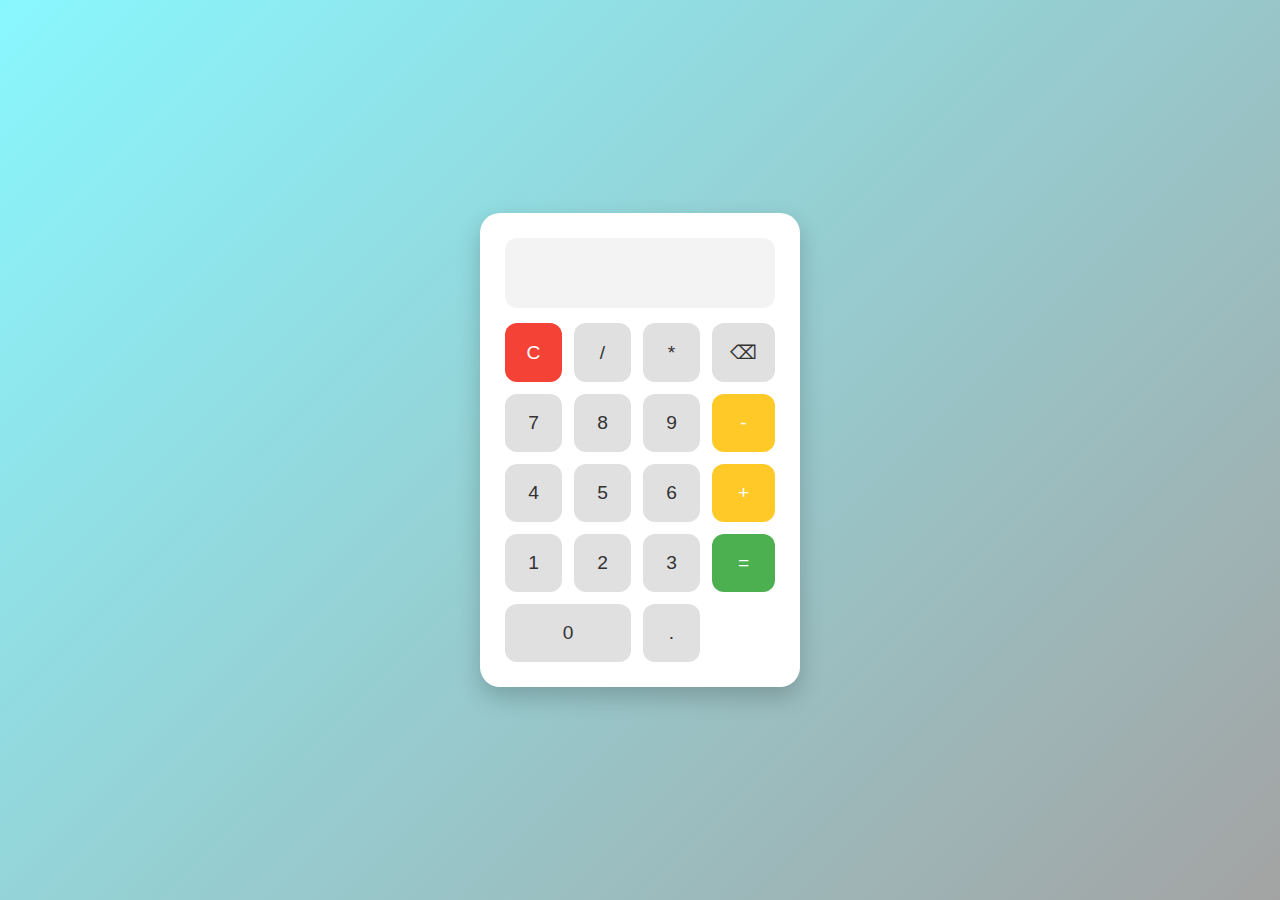
<file: kalkulator/index.html>
<!DOCTYPE html>
<html lang="en">
<head>
  <meta charset="UTF-8" />
  <meta name="viewport" content="width=device-width, initial-scale=1.0"/>
  <title>Kalkulator</title>
  <link href="https://fonts.googleapis.com/css2?family=Poppins:wght@400;600&display=swap" rel="stylesheet">
  <style>
    * {
      box-sizing: border-box;
    }

    body {
      font-family: 'Poppins', sans-serif;
      background: linear-gradient(135deg, #89f7fe 0%, #a3a3a3 100%);
      margin: 0;
      display: flex;
      justify-content: center;
      align-items: center;
      height: 100vh;
    }

    .calculator {
      background: #ffffff;
      padding: 25px;
      border-radius: 20px;
      box-shadow: 0 10px 25px rgba(0, 0, 0, 0.2);
      max-width: 320px;
      width: 100%;
      transition: 0.3s;
    }

    .display {
      width: 100%;
      height: 70px;
      background: #f3f3f3;
      border: none;
      border-radius: 12px;
      margin-bottom: 15px;
      padding: 15px;
      font-size: 2rem;
      text-align: right;
      color: #333;
      outline: none;
    }

    .buttons {
      display: grid;
      grid-template-columns: repeat(4, 1fr);
      gap: 12px;
    }

    button {
      padding: 18px;
      font-size: 1.2rem;
      border: none;
      border-radius: 12px;
      background-color: #e0e0e0;
      color: #333;
      cursor: pointer;
      transition: all 0.2s ease;
    }

    button:hover {
      transform: scale(1.05);
      background-color: #d0d0d0;
    }

    button:active {
      transform: scale(0.95);
    }

    .operator {
      background-color: #ffca28;
      color: #fff;
    }

    .operator:hover {
      background-color: #ffb300;
    }

    .equal {
      background-color: #4caf50;
      color: #fff;
      grid-column: span 1;
    }

    .equal:hover {
      background-color: #43a047;
    }

    .clear {
      background-color: #f44336;
      color: #fff;
    }

    .clear:hover {
      background-color: #e53935;
    }

    @media (max-width: 400px) {
      .calculator {
        padding: 15px;
      }

      button {
        padding: 14px;
        font-size: 1rem;
      }

      .display {
        font-size: 1.5rem;
        padding: 10px;
      }
    }
  </style>
</head>
<body>
  <div class="calculator">
    <input type="text" id="display" class="display" disabled />
    <div class="buttons">
      <button onclick="clearDisplay()" class="clear">C</button>
      <button onclick="appendValue('/')">/</button>
      <button onclick="appendValue('*')">*</button>
      <button onclick="deleteLast()">⌫</button>

      <button onclick="appendValue('7')">7</button>
      <button onclick="appendValue('8')">8</button>
      <button onclick="appendValue('9')">9</button>
      <button onclick="appendValue('-')" class="operator">-</button>

      <button onclick="appendValue('4')">4</button>
      <button onclick="appendValue('5')">5</button>
      <button onclick="appendValue('6')">6</button>
      <button onclick="appendValue('+')" class="operator">+</button>

      <button onclick="appendValue('1')">1</button>
      <button onclick="appendValue('2')">2</button>
      <button onclick="appendValue('3')">3</button>
      <button onclick="calculate()" class="equal">=</button>

      <button onclick="appendValue('0')" style="grid-column: span 2;">0</button>
      <button onclick="appendValue('.')">.</button>
    </div>
  </div>

  <script>
    const display = document.getElementById("display");

    function appendValue(value) {
      display.value += value;
    }

    function clearDisplay() {
      display.value = "";
    }

    function deleteLast() {
      display.value = display.value.slice(0, -1);
    }

    function calculate() {
      try {
        display.value = eval(display.value);
      } catch {
        display.value = "Error";
      }
    }
  </script>
</body>
</html>
</file>
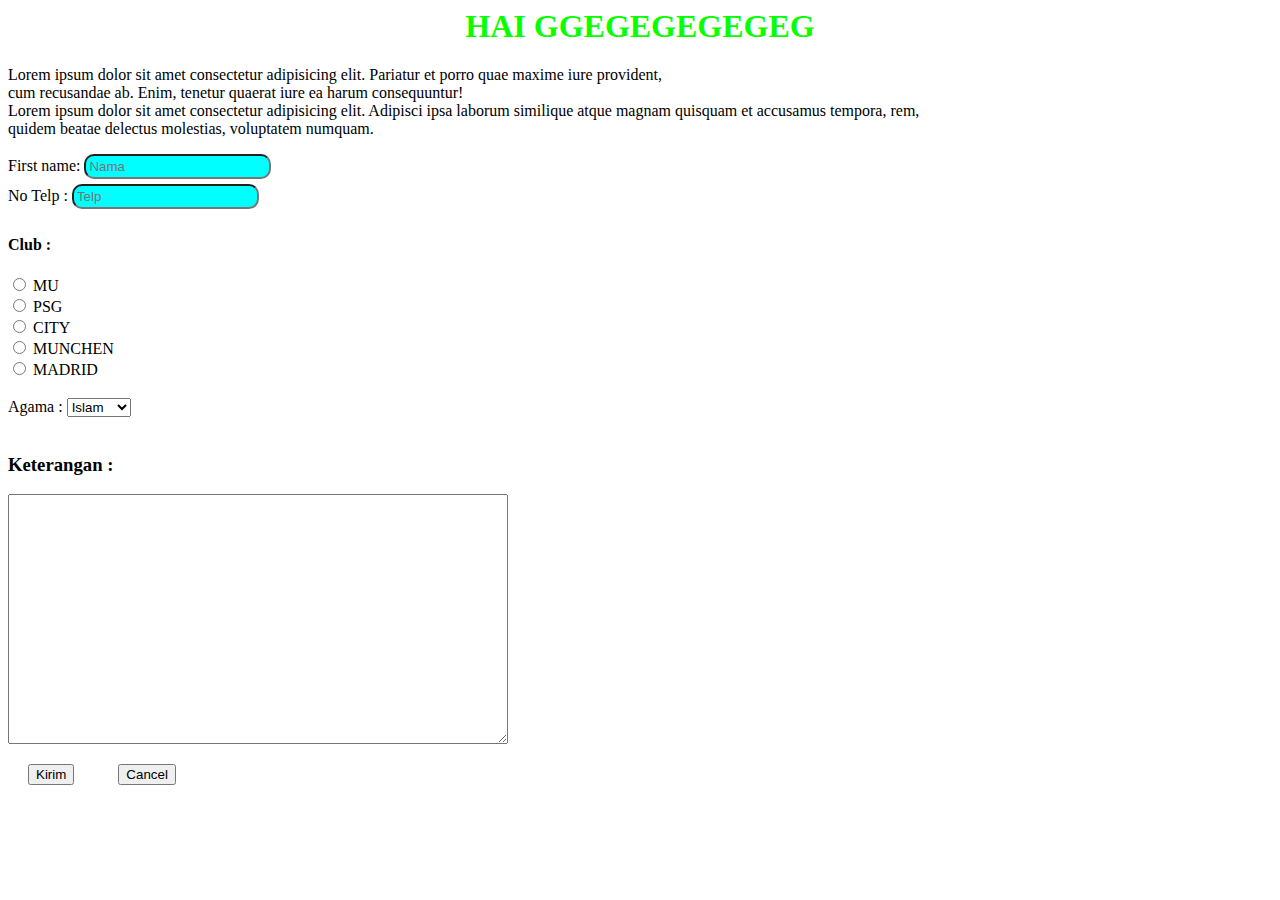
<file: LAtihan 2/lat2.html>
<html lang="en">
<head>
    <meta charset="UTF-8">
    <meta name="viewport" content="width=device-width, initial-scale=1.0">
    <title>EGGEGEGE</title>
</head>
<body>
    <style>
        input{
            background-color: aqua;
            padding: 3px;
            margin-bottom: 5px;
            border-radius: 10px;
            width: auto;;
        }
        button{
            margin: 20px;
        }    
        
    </style>

    <h1 style="color:rgb(9, 255, 0);" align="center">   
        HAI GGEGEGEGEGEG
    </h1>

    <p>
        Lorem ipsum dolor sit amet consectetur adipisicing elit. Pariatur et porro quae maxime iure provident,
        <br>cum recusandae ab. Enim, tenetur quaerat iure ea harum consequuntur!<br>
        Lorem ipsum dolor sit amet consectetur adipisicing elit. Adipisci ipsa laborum similique atque magnam quisquam et accusamus tempora, rem, 
        <br>quidem beatae delectus molestias, voluptatem numquam.
    </p>
    
    <form>
        <label for="fname">First name:</label>
        <input type="text" id="fname" name="fname" placeholder="Nama">
        <br>
        <label for="lname">No Telp :</label>
        <input type="text" id="lname" name="lname" placeholder="Telp">
      </form>

      <h4>
        Club :
      </h4>

      <input type="radio" name="Club" value="MU">
      <label for="MU">MU</label>
      <br>
      <input type="radio" name="Club" value="MU">
      <label for="MU">PSG</label>
      <br>
      <input type="radio" name="Club" value="MU">
      <label for="MU">CITY</label>
      <br>
      <input type="radio" name="Club" value="MU">
      <label for="MU">MUNCHEN</label>
      <br>
      <input type="radio" name="Club" value="MU">
      <label for="MU">MADRID</label>
      <br />
      <br />
      <label for="Agama">Agama :</label>
      <select id="Agama" name="Agama">
        <option value="Islam">Islam</option>
        <option value="Kristen">Kristen</option>
        <option value="Budha">Budha</option>
        <option value="Cina">Cina</option>
      </select>
    <br>
    <br>
    <h3>
        Keterangan : 
    </h3>
    <textarea style="width: 500px; height: 250px;" 
    name="Keterangan" id="Keterangan">  
    </textarea>
    <br>
      <button>Kirim</button>
      <button>Cancel</button>
</body>
</html>
</file>
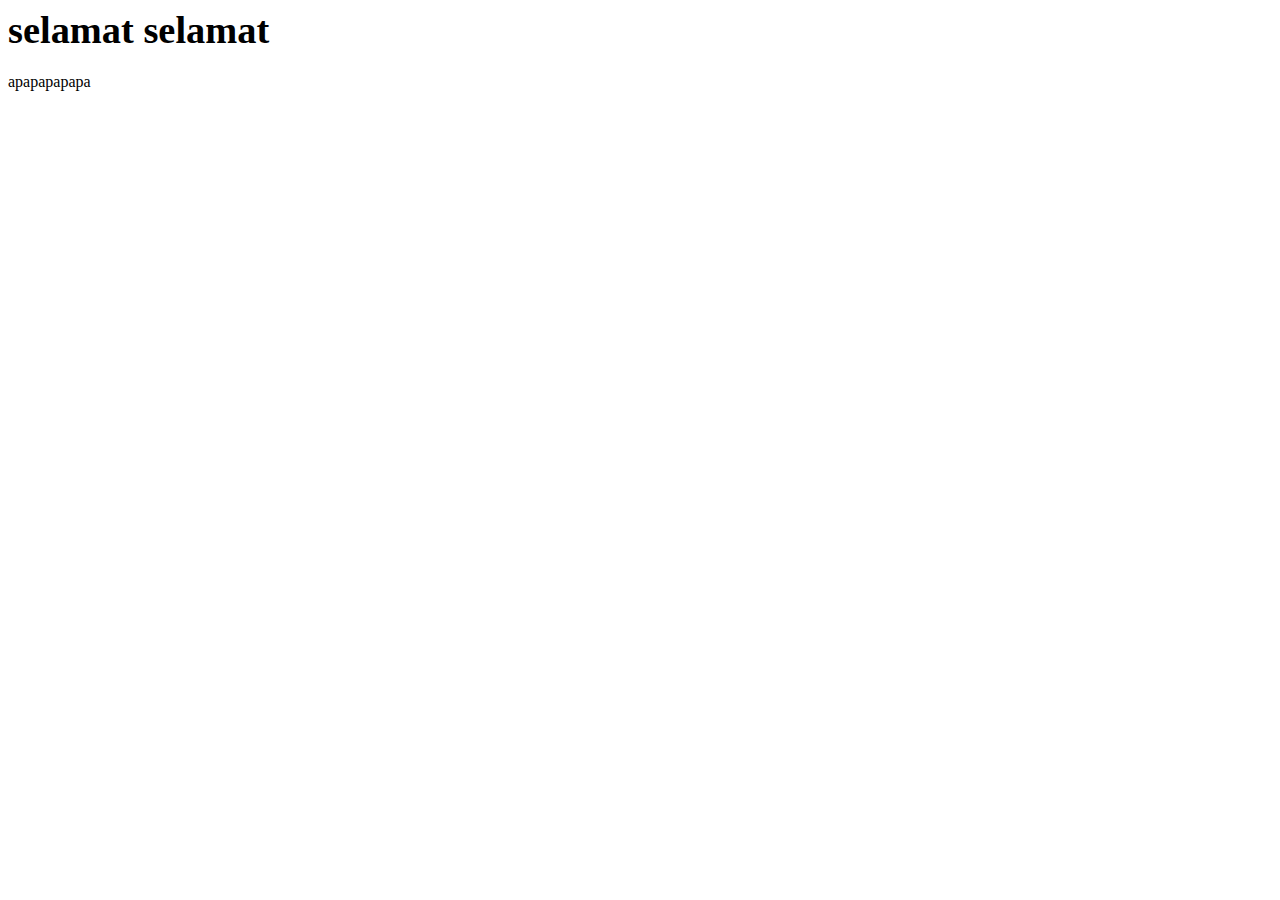
<file: Latihan1/latihan1.html>
<html>
    <head>
        <b>
            <h1>
               <big>
                selamat selamat
               </big> 
            </h1>
        </b>
    </head>
    <p>
        apapapapapa
    </p>
</html>
</file>
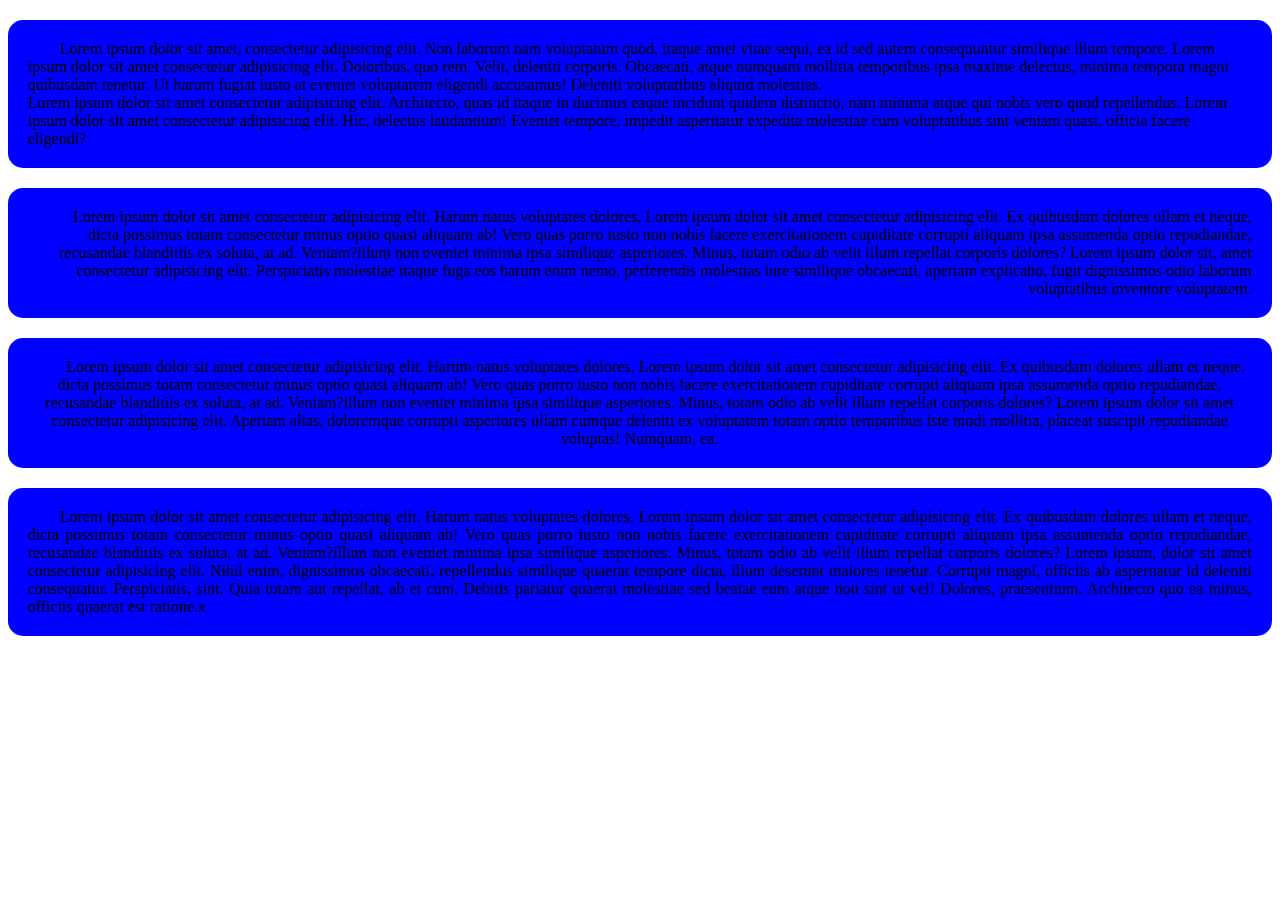
<file: latihan3/latihan3.html>
<html lang="en">
<head>
    <meta charset="UTF-8">
    <meta name="viewport" content="width=device-width, initial-scale=1.0">
    <title>Document</title>
    <link rel="stylesheet" href="style.css"/>
</head>
<body>
    <p class="justify">
        Lorem ipsum dolor sit amet, consectetur adipisicing elit. Non laborum nam voluptatum quod, itaque amet vitae sequi,
         ea id sed autem consequuntur similique illum tempore.
         Lorem ipsum dolor sit amet consectetur adipisicing elit. Doloribus, quo rem. Velit, deleniti corporis. Obcaecati, atque numquam mollitia temporibus ipsa maxime delectus, minima tempora magni quibusdam tenetur. Ut harum fugiat iusto at eveniet voluptatem eligendi accusamus! Deleniti voluptatibus aliquid molestias.
         <br>
         Lorem ipsum dolor sit amet consectetur adipisicing elit. Architecto, quas id 
         itaque in ducimus eaque incidunt quidem distinctio, nam minima atque qui nobis vero quod repellendus.
         Lorem ipsum dolor sit amet consectetur adipisicing elit. Hic, delectus laudantium! Eveniet tempore, impedit aspernatur expedita molestiae cum voluptatibus sint veniam quasi, officia facere eligendi?
    </p>

    <p class="ore">
        Lorem ipsum dolor sit amet consectetur adipisicing elit. Harum natus voluptates dolores, 
        Lorem ipsum dolor sit amet consectetur adipisicing elit. Ex quibusdam dolores ullam et neque, dicta possimus 
        totam consectetur minus optio quasi aliquam ab! Vero quas porro iusto non nobis facere exercitationem cupiditate 
        corrupti aliquam ipsa assumenda optio repudiandae, recusandae blanditiis ex soluta, at ad. Veniam?illum non eveniet 
        minima ipsa similique asperiores. Minus, totam odio ab velit illum repellat corporis dolores?
        Lorem ipsum dolor sit, amet consectetur adipisicing elit. Perspiciatis molestiae itaque fuga eos harum enim nemo, perferendis molestias iure similique obcaecati, aperiam explicabo, fugit dignissimos odio laborum voluptatibus inventore voluptatem.
    </p>

    <p class="ara">
        Lorem ipsum dolor sit amet consectetur adipisicing elit. Harum natus voluptates dolores, 
        Lorem ipsum dolor sit amet consectetur adipisicing elit. Ex quibusdam dolores ullam et neque, dicta possimus 
        totam consectetur minus optio quasi aliquam ab! Vero quas porro iusto non nobis facere exercitationem cupiditate 
        corrupti aliquam ipsa assumenda optio repudiandae, recusandae blanditiis ex soluta, at ad. Veniam?illum non eveniet 
        minima ipsa similique asperiores. Minus, totam odio ab velit illum repellat corporis dolores?
        Lorem ipsum dolor sit amet consectetur adipisicing elit. Aperiam alias, doloremque corrupti asperiores ullam cumque deleniti ex voluptatem totam optio temporibus iste modi mollitia, placeat suscipit repudiandae voluptas! Numquam, ea.
    </p>

    <p class="uru">
        Lorem ipsum dolor sit amet consectetur adipisicing elit. Harum natus voluptates dolores, 
        Lorem ipsum dolor sit amet consectetur adipisicing elit. Ex quibusdam dolores ullam et neque, dicta possimus 
        totam consectetur minus optio quasi aliquam ab! Vero quas porro iusto non nobis facere exercitationem cupiditate 
        corrupti aliquam ipsa assumenda optio repudiandae, recusandae blanditiis ex soluta, at ad. Veniam?illum non eveniet 
        minima ipsa similique asperiores. Minus, totam odio ab velit illum repellat corporis dolores?
        Lorem ipsum, dolor sit amet consectetur adipisicing elit. Nihil enim, dignissimos obcaecati, repellendus similique quaerat tempore dicta, illum deserunt maiores tenetur. Corrupti magni, officiis ab aspernatur id deleniti consequatur. Perspiciatis, sint. Quia totam aut repellat, ab et cum. Debitis pariatur quaerat molestiae sed beatae eum atque non sint ut vel! Dolores, praesentium. Architecto quo ea minus, officiis quaerat est ratione.x
    </p>

</body>
</html>
</file>
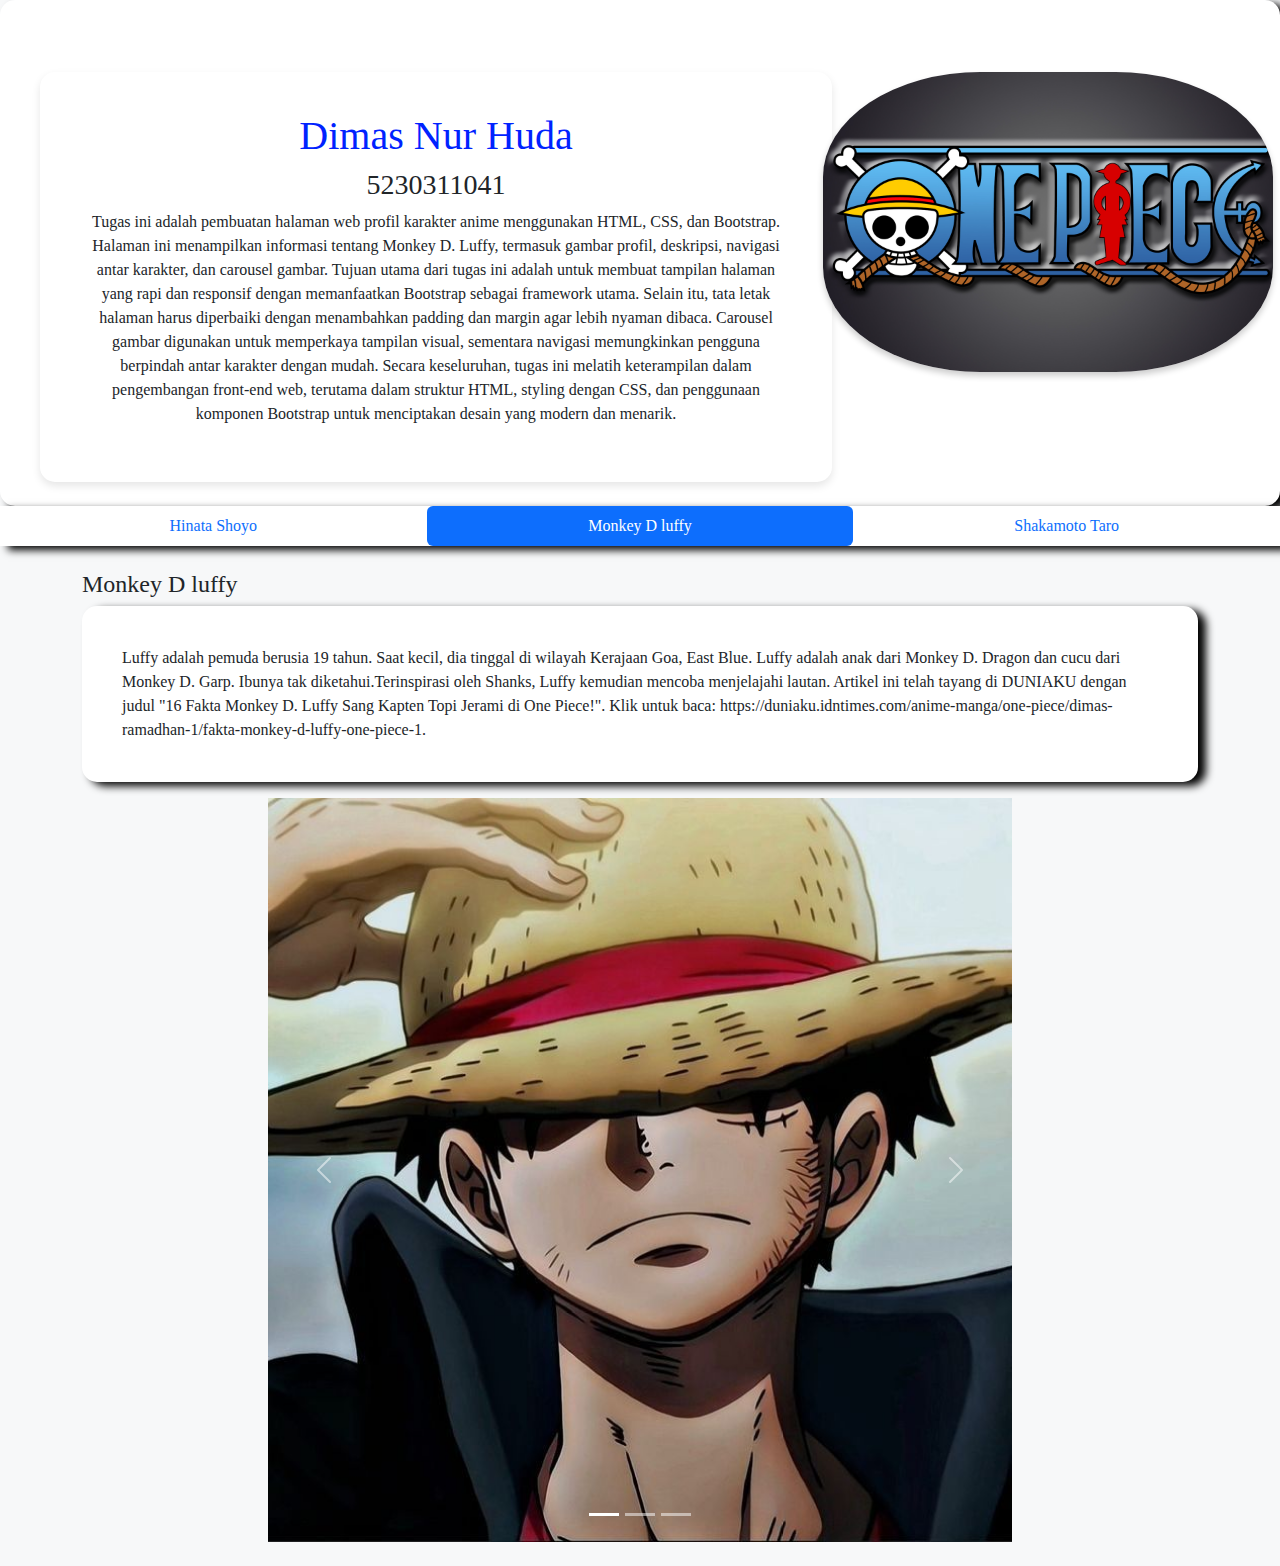
<file: TugasHalaman69/Monkey.html>
<!doctype html>
<html lang="en">
  <head>
    <meta charset="utf-8">
    <meta name="viewport" content="width=device-width, initial-scale=1">
    <title>Bootstrap demo</title>
    <link href="https://cdn.jsdelivr.net/npm/bootstrap@5.3.3/dist/css/bootstrap.min.css" rel="stylesheet" integrity="sha384-QWTKZyjpPEjISv5WaRU9OFeRpok6YctnYmDr5pNlyT2bRjXh0JMhjY6hW+ALEwIH" crossorigin="anonymous">
    <link rel="stylesheet" href="style.css">

    <!-- awal google font -->
    <link rel="preconnect" href="https://fonts.googleapis.com">
    <link rel="preconnect" href="https://fonts.gstatic.com" crossorigin>
    <link href="https://fonts.googleapis.com/css2?family=Dangrek&display=swap" rel="stylesheet">
    <!-- akhir google font -->

</head>
  <body>
    <div class="container-deskripsi py-4">
        <div class="row">
            <div class="col-md-8 pt-5">
                <div class="text-center">
                    <div class="profile-container">
                        <h1 class="nama">Dimas Nur Huda</h1>
                        <h3>5230311041</h3>
                        <p>Tugas ini adalah pembuatan halaman web profil karakter anime menggunakan HTML, CSS, dan Bootstrap. 
                          Halaman ini menampilkan informasi tentang Monkey D. Luffy, termasuk gambar profil, deskripsi, navigasi
                          antar karakter, dan carousel gambar. Tujuan utama dari tugas ini adalah untuk membuat tampilan halaman 
                          yang rapi dan responsif dengan memanfaatkan Bootstrap sebagai framework utama. Selain itu, tata letak halaman 
                          harus diperbaiki dengan menambahkan padding dan margin agar lebih nyaman dibaca. Carousel gambar digunakan 
                          untuk memperkaya tampilan visual, sementara navigasi memungkinkan pengguna berpindah antar karakter dengan mudah. 
                          Secara keseluruhan, tugas ini melatih keterampilan dalam pengembangan front-end web, terutama dalam struktur HTML, 
                          styling dengan CSS, dan penggunaan komponen Bootstrap untuk menciptakan desain yang modern dan menarik.</p>
                    </div>
            </div>
            </div>
            <div class="col-md-4 pt-5">
                <div class="d-flex justify-content-center">
                <img class="gambar-dimas" src="one-piece-logo-design-0.jpg" alt="dimasfoto">
            </div>      
            </div>
        </div>
      </div>
      <ul class="nav nav-pills nav-justified">
        <li class="nav-item">
          <a class="nav-link" href="Tugas.html">Hinata Shoyo</a>
        </li>
        <li class="nav-item">
          <a class="nav-link active" aria-current="page" href="#">Monkey D luffy</a>
        </li>
        <li class="nav-item">
          <a class="nav-link" href="Sakamoto.html">Shakamoto Taro</a>
        </li>
      </ul>
      <div class="container py-4">
        <h4>Monkey D luffy</h4>
        <p class="container-deskripsi">Luffy adalah pemuda berusia 19 tahun. Saat kecil, dia tinggal di wilayah Kerajaan Goa, East Blue.
          Luffy adalah anak dari Monkey D. Dragon dan cucu dari Monkey D. Garp. Ibunya tak diketahui.Terinspirasi oleh Shanks, Luffy kemudian mencoba menjelajahi lautan.
          Artikel ini telah tayang di DUNIAKU dengan judul "16 Fakta Monkey D. Luffy Sang Kapten Topi Jerami di One Piece!".
          Klik untuk baca: https://duniaku.idntimes.com/anime-manga/one-piece/dimas-ramadhan-1/fakta-monkey-d-luffy-one-piece-1.</p>
        <div class="col-md-8 offset-md-2">
          <div id="carouselExampleIndicators" class="carousel slide">
            <div class="carousel-indicators">
              <button type="button" data-bs-target="#carouselExampleIndicators" data-bs-slide-to="0" class="active" aria-current="true" aria-label="Slide 1"></button>
              <button type="button" data-bs-target="#carouselExampleIndicators" data-bs-slide-to="1" aria-label="Slide 2"></button>
              <button type="button" data-bs-target="#carouselExampleIndicators" data-bs-slide-to="2" aria-label="Slide 3"></button>
            </div>
            <div class="carousel-inner">
              <div class="carousel-item active">
                <img src="da1887e764bf0ee1c2cf871454cd8372.jpg" class="d-block w-100" alt="...">
              </div>
              <div class="carousel-item">
                <img src="OIP (1).jpeg" class="d-block w-100" alt="...">
              </div>
              <div class="carousel-item">
                <img src="R.png" class="d-block w-100" alt="...">
              </div>
            </div>
            <button class="carousel-control-prev" type="button" data-bs-target="#carouselExampleIndicators" data-bs-slide="prev">
              <span class="carousel-control-prev-icon" aria-hidden="true"></span>
              <span class="visually-hidden">Previous</span>
            </button>
            <button class="carousel-control-next" type="button" data-bs-target="#carouselExampleIndicators" data-bs-slide="next">
              <span class="carousel-control-next-icon" aria-hidden="true"></span>
              <span class="visually-hidden">Next</span>
            </button>
          </div>
        </div>
      </div>

    <script 
    src="https://cdn.jsdelivr.net/npm/bootstrap@5.3.3/dist/js/bootstrap.bundle.min.js" 
    integrity="sha384-YvpcrYf0tY3lHB60NNkmXc5s9fDVZLESaAA55NDzOxhy9GkcIdslK1eN7N6jIeHz" crossorigin="anonymous"></script>
  </body>
</html>
</file>
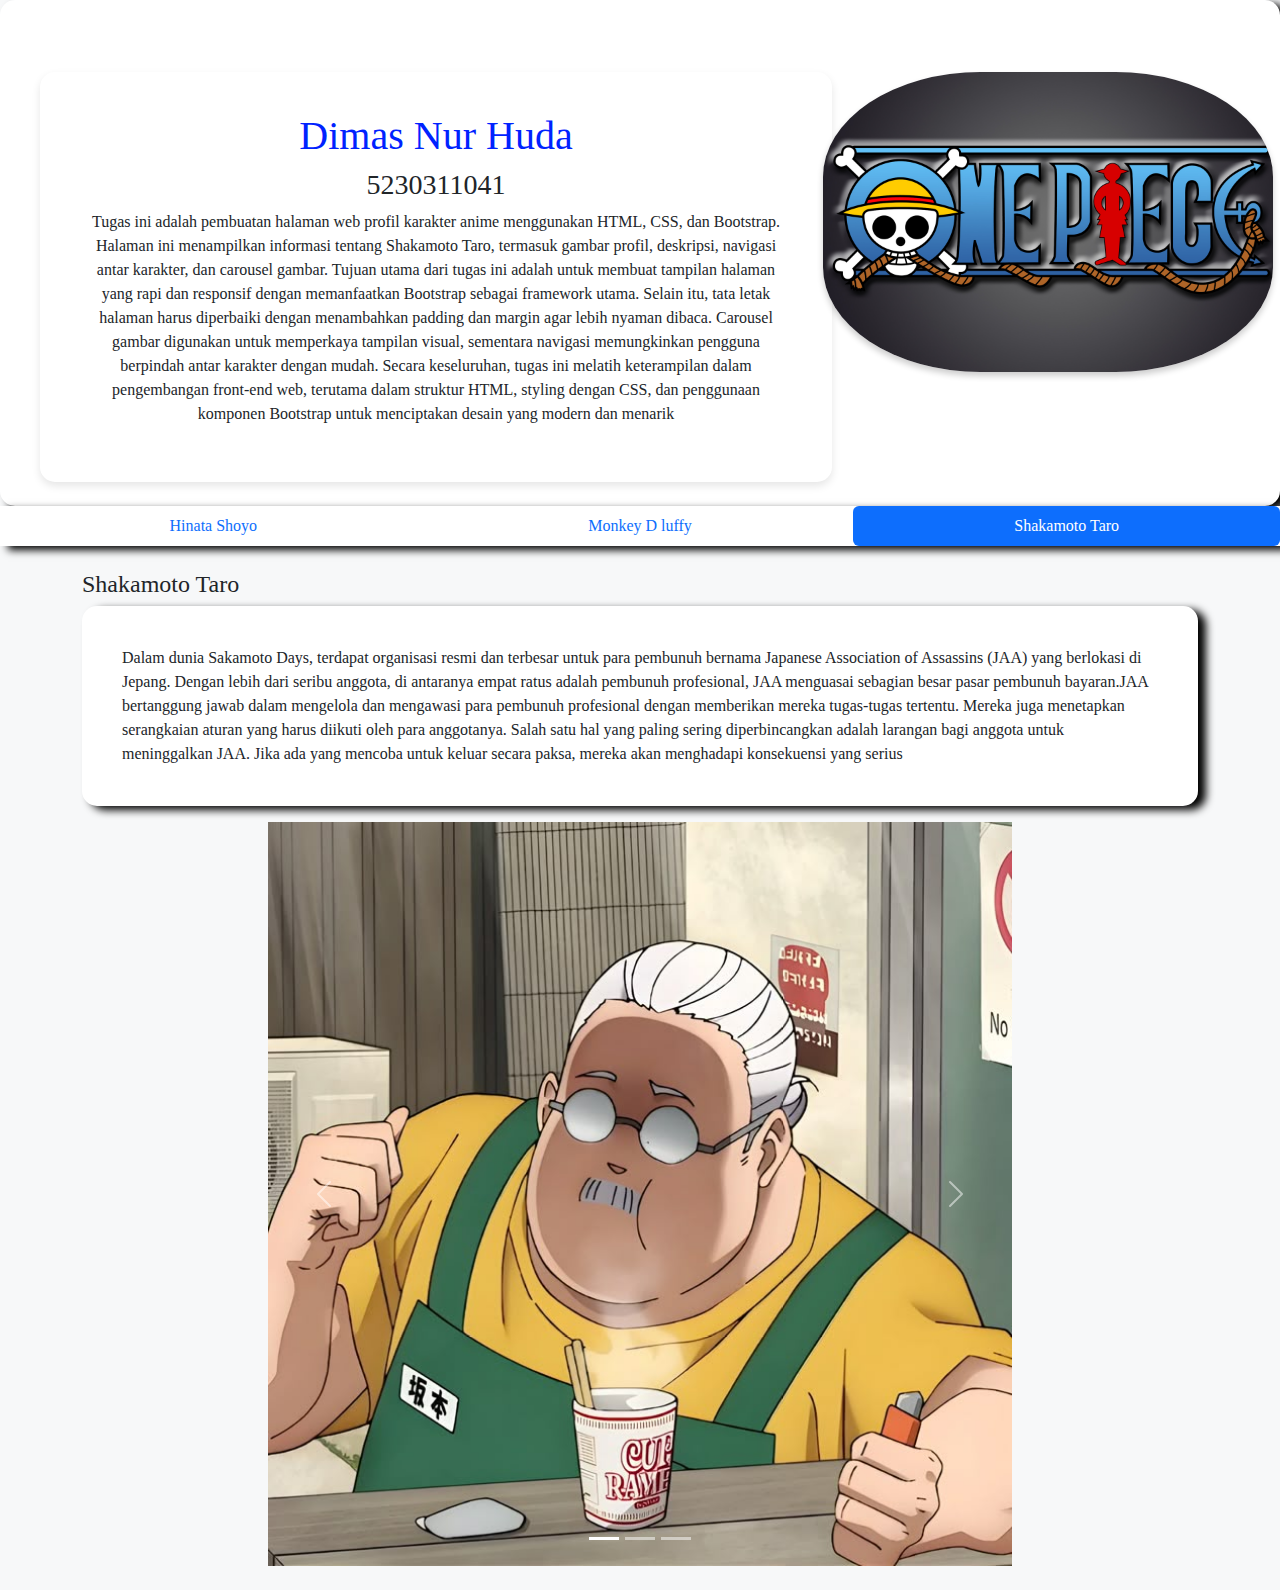
<file: TugasHalaman69/Sakamoto.html>
<!doctype html>
<html lang="en">
  <head>
    <meta charset="utf-8">
    <meta name="viewport" content="width=device-width, initial-scale=1">
    <title>Bootstrap demo</title>
    <link href="https://cdn.jsdelivr.net/npm/bootstrap@5.3.3/dist/css/bootstrap.min.css" rel="stylesheet" integrity="sha384-QWTKZyjpPEjISv5WaRU9OFeRpok6YctnYmDr5pNlyT2bRjXh0JMhjY6hW+ALEwIH" crossorigin="anonymous">
    <link rel="stylesheet" href="style.css">

    <!-- awal google font -->
    <link rel="preconnect" href="https://fonts.googleapis.com">
    <link rel="preconnect" href="https://fonts.gstatic.com" crossorigin>
    <link href="https://fonts.googleapis.com/css2?family=Dangrek&display=swap" rel="stylesheet">
    <!-- akhir google font -->

</head>
  <body>
    <div class="container-deskripsi py-4">
        <div class="row">
            <div class="col-md-8 pt-5">
                <div class="text-center">
                    <div class="profile-container">
                        <h1 class="nama">Dimas Nur Huda</h1>
                        <h3>5230311041</h3>
                        <p>Tugas ini adalah pembuatan halaman web profil karakter anime menggunakan HTML, CSS, dan Bootstrap. 
                          Halaman ini menampilkan informasi tentang Shakamoto Taro, termasuk gambar profil, deskripsi, navigasi
                          antar karakter, dan carousel gambar. Tujuan utama dari tugas ini adalah untuk membuat tampilan halaman 
                          yang rapi dan responsif dengan memanfaatkan Bootstrap sebagai framework utama. Selain itu, tata letak halaman 
                          harus diperbaiki dengan menambahkan padding dan margin agar lebih nyaman dibaca. Carousel gambar digunakan 
                          untuk memperkaya tampilan visual, sementara navigasi memungkinkan pengguna berpindah antar karakter dengan mudah. 
                          Secara keseluruhan, tugas ini melatih keterampilan dalam pengembangan front-end web, terutama dalam struktur HTML, 
                          styling dengan CSS, dan penggunaan komponen Bootstrap untuk menciptakan desain yang modern dan menarik</p>
                    </div>
            </div>
            </div>
            <div class="col-md-4 pt-5">
                <div class="d-flex justify-content-center">
                <img class="gambar-dimas" src="one-piece-logo-design-0.jpg" alt="dimasfoto">
            </div>      
            </div>
        </div>
      </div>
      <ul class="nav nav-pills nav-justified">
        <li class="nav-item">
          <a class="nav-link" href="Tugas.html">Hinata Shoyo</a>
        </li>
        <li class="nav-item">
          <a class="nav-link" href="Monkey.html">Monkey D luffy</a>
        </li>
        <li class="nav-item">
          <a class="nav-link active" aria-current="page" href="Sakamoto.html">Shakamoto Taro</a>
        </li>
      </ul>
      <div class="container py-4">
        <h4>Shakamoto Taro</h4>
        <p class="container-deskripsi">Dalam dunia Sakamoto Days, terdapat organisasi resmi dan terbesar untuk para pembunuh bernama Japanese 
          Association of Assassins (JAA) yang berlokasi di Jepang. Dengan lebih dari seribu anggota, di antaranya empat ratus adalah pembunuh profesional, 
          JAA menguasai sebagian besar pasar pembunuh bayaran.JAA bertanggung jawab dalam mengelola dan mengawasi para pembunuh profesional dengan memberikan 
          mereka tugas-tugas tertentu. Mereka juga menetapkan serangkaian aturan yang harus diikuti oleh para anggotanya.
          Salah satu hal yang paling sering diperbincangkan adalah larangan bagi anggota untuk meninggalkan JAA. Jika ada yang mencoba untuk keluar secara paksa, mereka akan menghadapi konsekuensi yang serius</p>
        <div class="col-md-8 offset-md-2">
          <div id="carouselExampleIndicators" class="carousel slide">
            <div class="carousel-indicators">
              <button type="button" data-bs-target="#carouselExampleIndicators" data-bs-slide-to="0" class="active" aria-current="true" aria-label="Slide 1"></button>
              <button type="button" data-bs-target="#carouselExampleIndicators" data-bs-slide-to="1" aria-label="Slide 2"></button>
              <button type="button" data-bs-target="#carouselExampleIndicators" data-bs-slide-to="2" aria-label="Slide 3"></button>
            </div>
            <div class="carousel-inner">
              <div class="carousel-item active">
                <img src="c6fc14efde18760b8bd215c744602d1c.jpg" class="d-block w-100" alt="...">
              </div>
              <div class="carousel-item">
                <img src="OIP (2).jpeg" class="d-block w-100" alt="...">
              </div>
              <div class="carousel-item">
                <img src="oardefault.jpg" class="d-block w-100" alt="...">
              </div>
            </div>
            <button class="carousel-control-prev" type="button" data-bs-target="#carouselExampleIndicators" data-bs-slide="prev">
              <span class="carousel-control-prev-icon" aria-hidden="true"></span>
              <span class="visually-hidden">Previous</span>
            </button>
            <button class="carousel-control-next" type="button" data-bs-target="#carouselExampleIndicators" data-bs-slide="next">
              <span class="carousel-control-next-icon" aria-hidden="true"></span>
              <span class="visually-hidden">Next</span>
            </button>
          </div>
        </div>
      </div>

    <script 
    src="https://cdn.jsdelivr.net/npm/bootstrap@5.3.3/dist/js/bootstrap.bundle.min.js" 
    integrity="sha384-YvpcrYf0tY3lHB60NNkmXc5s9fDVZLESaAA55NDzOxhy9GkcIdslK1eN7N6jIeHz" crossorigin="anonymous"></script>
  </body>
</html>
</file>
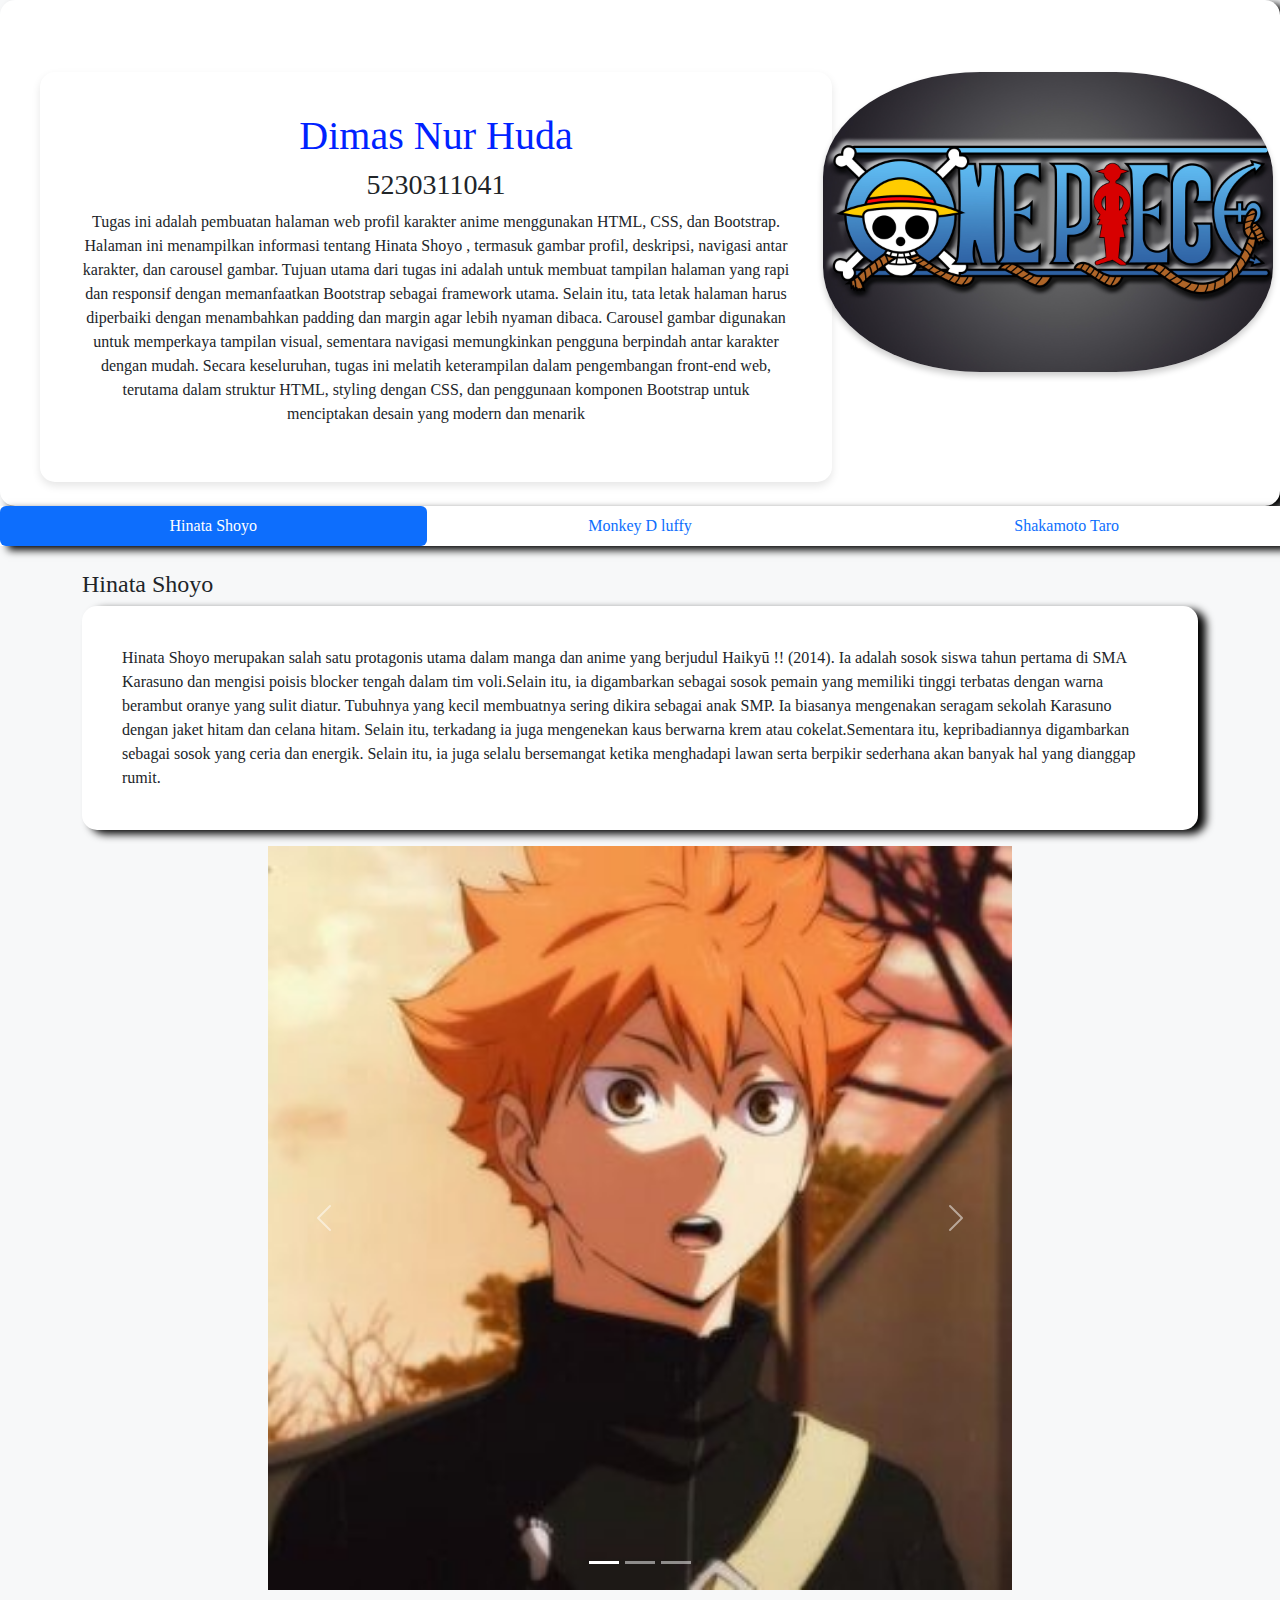
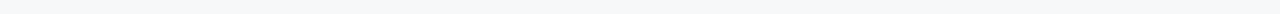
<file: TugasHalaman69/Tugas.html>
<!doctype html>
<html lang="en">
  <head>
    <meta charset="utf-8">
    <meta name="viewport" content="width=device-width, initial-scale=1">
    <title>Bootstrap demo</title>
    <link href="https://cdn.jsdelivr.net/npm/bootstrap@5.3.3/dist/css/bootstrap.min.css" rel="stylesheet" integrity="sha384-QWTKZyjpPEjISv5WaRU9OFeRpok6YctnYmDr5pNlyT2bRjXh0JMhjY6hW+ALEwIH" crossorigin="anonymous">
    <link rel="stylesheet" href="style.css">

    <!-- awal google font -->
    <link rel="preconnect" href="https://fonts.googleapis.com">
    <link rel="preconnect" href="https://fonts.gstatic.com" crossorigin>
    <link href="https://fonts.googleapis.com/css2?family=Dangrek&display=swap" rel="stylesheet">
    <!-- akhir google font -->

</head>
  <body>
    <div class="container-deskripsi py-4 justified">
        <div class="row">
            <div class="col-md-8 pt-5">
                <div class="text-center">
                    <div class="profile-container">
                        <h1 class="nama">Dimas Nur Huda</h1>
                        <h3>5230311041</h3>
                        <p>Tugas ini adalah pembuatan halaman web profil karakter anime menggunakan HTML, CSS, dan Bootstrap. 
                          Halaman ini menampilkan informasi tentang Hinata Shoyo , termasuk gambar profil, deskripsi, navigasi
                          antar karakter, dan carousel gambar. Tujuan utama dari tugas ini adalah untuk membuat tampilan halaman 
                          yang rapi dan responsif dengan memanfaatkan Bootstrap sebagai framework utama. Selain itu, tata letak halaman 
                          harus diperbaiki dengan menambahkan padding dan margin agar lebih nyaman dibaca. Carousel gambar digunakan 
                          untuk memperkaya tampilan visual, sementara navigasi memungkinkan pengguna berpindah antar karakter dengan mudah. 
                          Secara keseluruhan, tugas ini melatih keterampilan dalam pengembangan front-end web, terutama dalam struktur HTML, 
                          styling dengan CSS, dan penggunaan komponen Bootstrap untuk menciptakan desain yang modern dan menarik</p>
                    </div>
            </div>
            </div>
            <div class="col-md-4 pt-5">
                <div class="d-flex justify-content-center ">
                <img class="gambar-dimas" src="one-piece-logo-design-0.jpg" alt="dimasfoto">
            </div>      
            </div>
        </div>
      </div>
      <ul class="nav nav-pills nav-justified">
        <li class="nav-item">
          <a class="nav-link active" aria-current="page" href="#">Hinata Shoyo</a>
        </li>
        <li class="nav-item">
          <a class="nav-link" href="Monkey.html">Monkey D luffy</a>
        </li>
        <li class="nav-item">
          <a class="nav-link" href="Sakamoto.html">Shakamoto Taro</a>
        </li>
      </ul>
      <div class="container py-4">
        <h4>Hinata Shoyo</h4>
        <p class="container-deskripsi">Hinata Shoyo merupakan salah satu protagonis utama dalam manga dan 
          anime yang berjudul Haikyū !! (2014). Ia adalah sosok siswa tahun pertama di SMA Karasuno dan mengisi 
          poisis blocker tengah dalam tim voli.Selain itu, ia digambarkan sebagai sosok pemain yang memiliki tinggi 
          terbatas dengan warna berambut oranye yang sulit diatur. Tubuhnya yang kecil membuatnya sering dikira sebagai anak SMP.           
          Ia biasanya mengenakan seragam sekolah Karasuno dengan jaket hitam dan celana hitam. Selain itu, terkadang ia juga 
          mengenekan kaus berwarna krem ​​atau cokelat.Sementara itu, kepribadiannya digambarkan sebagai sosok yang ceria dan energik. 
          Selain itu, ia juga selalu bersemangat ketika menghadapi lawan serta berpikir sederhana akan banyak hal yang dianggap rumit.</p>
        <div class="col-md-8 offset-md-2">
          <div id="carouselExampleIndicators" class="carousel slide">
            <div class="carousel-indicators">
              <button type="button" data-bs-target="#carouselExampleIndicators" data-bs-slide-to="0" class="active" aria-current="true" aria-label="Slide 1"></button>
              <button type="button" data-bs-target="#carouselExampleIndicators" data-bs-slide-to="1" aria-label="Slide 2"></button>
              <button type="button" data-bs-target="#carouselExampleIndicators" data-bs-slide-to="2" aria-label="Slide 3"></button>
            </div>
            <div class="carousel-inner">
              <div class="carousel-item active">
                <img src="Shoyo-Hinata-300x300.jpg" class="d-block w-100" alt="...">
              </div>
              <div class="carousel-item">
                <img src="311458253cbe22c8c7b3b89c796727c6.jpg" class="d-block w-100" alt="...">
              </div>
              <div class="carousel-item">
                <img src="OIP.jpeg" class="d-block w-100" alt="...">
              </div>
            </div>
            <button class="carousel-control-prev" type="button" data-bs-target="#carouselExampleIndicators" data-bs-slide="prev">
              <span class="carousel-control-prev-icon" aria-hidden="true"></span>
              <span class="visually-hidden">Previous</span>
            </button>
            <button class="carousel-control-next" type="button" data-bs-target="#carouselExampleIndicators" data-bs-slide="next">
              <span class="carousel-control-next-icon" aria-hidden="true"></span>
              <span class="visually-hidden">Next</span>
            </button>
          </div>
        </div>
      </div>

    <script 
    src="https://cdn.jsdelivr.net/npm/bootstrap@5.3.3/dist/js/bootstrap.bundle.min.js" 
    integrity="sha384-YvpcrYf0tY3lHB60NNkmXc5s9fDVZLESaAA55NDzOxhy9GkcIdslK1eN7N6jIeHz" crossorigin="anonymous"></script>
  </body>
</html>
</file>
<file: latihan3/style.css>
.justify{
    background-color: blue;
    padding: 20px;
    border-radius: 15px;
    margin-top: 20px;
    text-indent: 2em;
    text-align: left;
}
.ore{
    background-color: blue;
    padding: 20px;
    border-radius: 15px;
    margin-top: 20px;
    text-indent: 2em;
    text-align: right;
}

.ara{
    background-color: blue;
    padding: 20px;
    border-radius: 15px;
    margin-top: 20px;
    text-indent: 2em;
    text-align: center;
}
.uru{
    background-color: blue;
    padding: 20px;
    border-radius: 15px;
    margin-top: 20px;
    text-indent: 2em;
    text-align: justify;
}
</file>
<file: TugasHalaman69/style.css>
body{
    background-color: #f5f7f8d6;
    font-family: cursive;
}

.nama{
    color: rgb(0, 34, 255);
}

.gambar-dimas{
    height: 300px;
    width: 450px;
    border-radius: 35%;
    object-fit: cover;
    box-shadow: 0 4px 6px rgba(0, 0, 0, 0.2);

}
.nav{
    width: 100%;
    background-color: #ffffff;
    box-shadow: 8px 4px 8px black;
}
.fe{
    width: 100%;
    height: 100%;
}

.profile-container {
    background: white;
    padding: 40px;
    border-radius: 15px;
    box-shadow: 0 4px 8px rgba(0, 0, 0, 0.1);
    font-family: cursive;
  }

.container-deskripsi{
    background: white;
    padding: 40px;
    border-radius: 15px;
    box-shadow: 8px 4px 8px black; 
}
</file>
